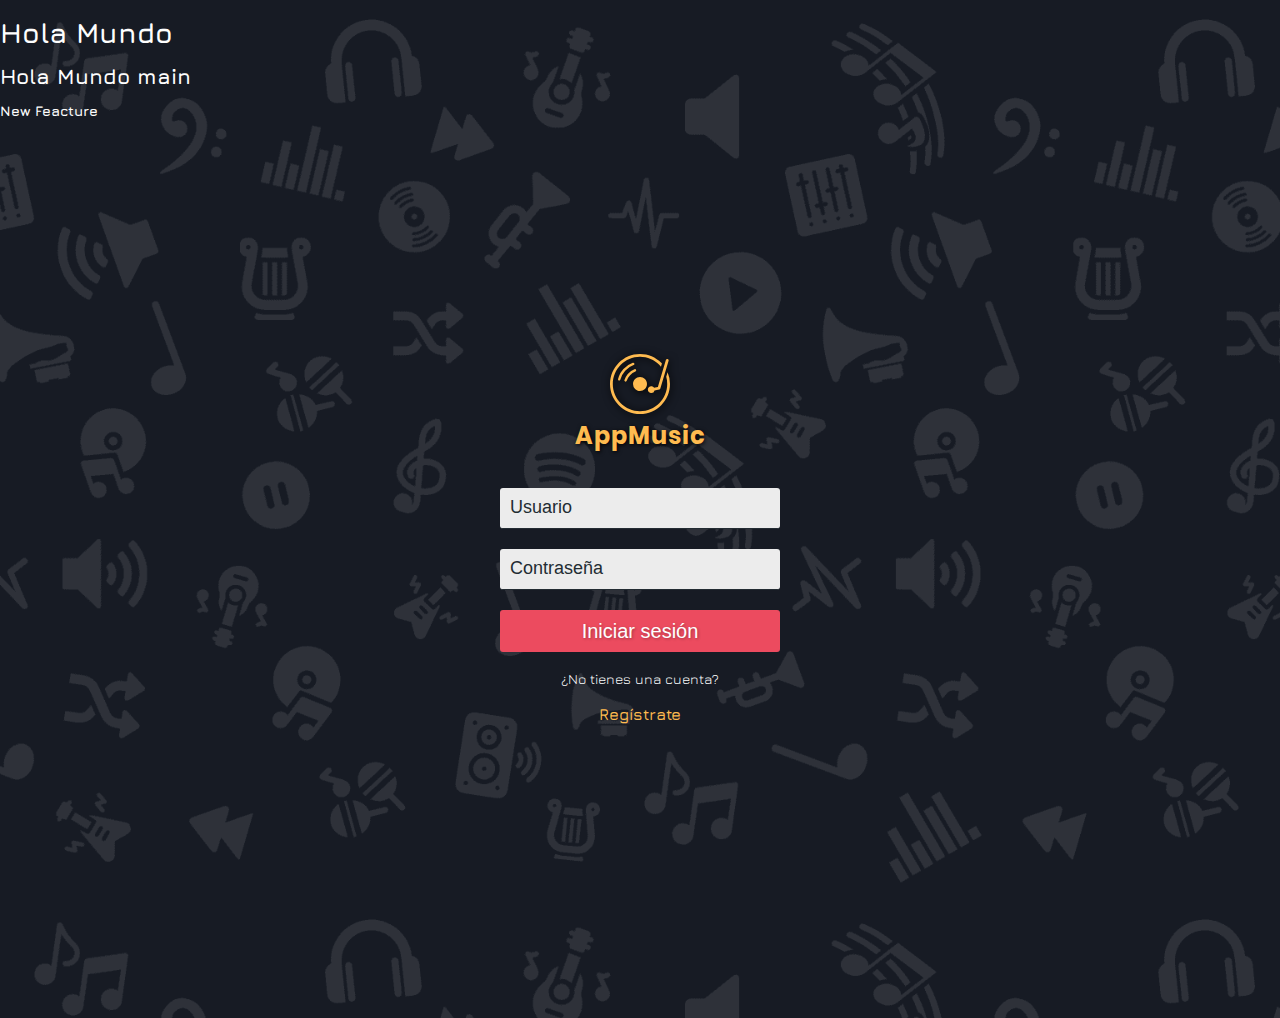
<file: index.html>
<!DOCTYPE html>
<html lang="es">
  <head>
    <meta charset="utf-8" />
    <meta name="viewport" content="width=device-width, initial-scale=1.0" />
    <title>AppMusic</title>
    <meta name="description" content="" />
    <link rel="icon" type="image/png" href="./assets/images/favicon.png" />
    <!-- build:css css/main.min.css -->
    <link rel="stylesheet" href="./css/main.css" />
    <!-- endbuild -->
    <script src="./js/global.js" defer></script>
    <script src="./js/login-user.js" defer></script>
    <script src="./js/create-user.js" defer></script>
    <script src="./js/set-vh.js" defer></script>
    <script src="./js/smooth-collapse.js" defer></script>
    <script src="./js/index.js" defer></script>
  </head>
  <body>
    <h1>Hola Mundo</h1>
    <h2>Hola Mundo main</h2>
    <h3>New Feacture</h3>
    <!-- login -->
    <section class="login">
      <div class="login__container">
        <div class="brand">
          <div class="brand__content"><span class="brand__title">AppMusic</span></div>
        </div>
        <form class="form" id="login" enctype="multipart/form-data">
          <div class="form__group">
            <label>
              <input type="text" name="user" placeholder="Usuario" required />
            </label>
          </div>
          <div class="form__group">
            <label>
              <input type="password" name="password" placeholder="Contraseña" required />
            </label>
          </div>
          <div class="form__group" data-state="collapsed">
            <label>
              <input
                id="inputEmail"
                type="email"
                name="email"
                placeholder="Correo electrónico"
              />
            </label>
          </div>
          <div class="form__group">
            <button
              class="form__button form__button--submit"
              id="btnSubmit"
              type="submit"
            >
              Iniciar sesión
            </button>
          </div>
          <div class="form__group" data-state="collapsed">
            <span class="form__text">¿Ya tienes una cuenta?</span>
          </div>
          <div class="form__group" data-state="collapsed">
            <span class="form__switch" data-trigger="collapse">Iniciar sesión</span>
          </div>
          <div class="form__group" data-state="expanded">
            <span class="form__text">¿No tienes una cuenta?</span>
          </div>
          <div class="form__group" data-state="expanded">
            <span class="form__switch" data-trigger="collapse">Regístrate</span>
          </div>
          <div class="form__group">
            <span class="form__text form__text--status" id="textStatus"></span>
          </div>
        </form>
      </div>
    </section>
  </body>
</html>
</file>
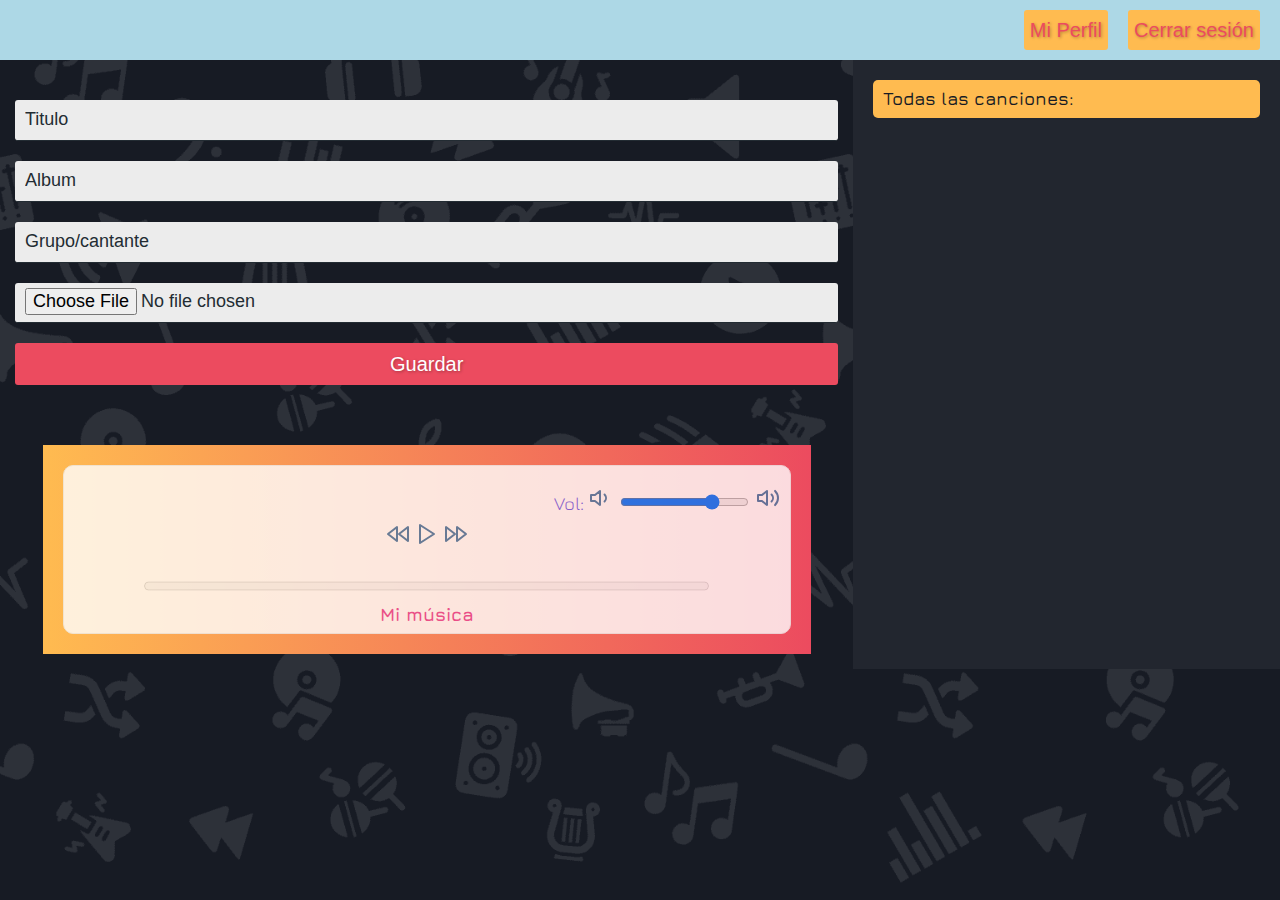
<file: admin/index.html>
<!DOCTYPE html>
<html lang="es">
  <head>
    <meta charset="utf-8" />
    <meta name="viewport" content="width=device-width, initial-scale=1.0" />
    <title>AppMusic</title>
    <meta name="description" content="" />
    <link rel="icon" type="image/png" href="../assets/images/favicon.png" />
    <!-- build:css ../css/main.min.css -->
    <link rel="stylesheet" href="../css/main.css" />
    <!-- endbuild -->
    <script src="../js/global.js" defer></script>
    <script src="../js/get-admin.js" defer></script>
    <script src="../js/set-vh.js" defer></script>
    <script src="../js/menu.js" defer></script>
    <script src="../js/player.js" defer></script>
    <script src="../js/admin.js" defer></script>
  </head>
  <body>
    <div style="background-color: lightblue; height: 60px; width: 100%; display: flex; justify-content: end; align-items: center;">
      <button onclick="backView()"
        class="form__button"
        style="line-height:normal; margin: 0px; margin-right: 20px; width: auto; height: 40px; background-color: #FFBB50; color: #EC4B5F;"
        id="btnCreateList">Mi Perfil</button>
      <button onclick="cerrarSesion()"
        class="form__button"
        style="line-height:normal; margin: 0px; margin-right: 20px; width: auto; height: 40px; background-color: #FFBB50; color: #EC4B5F;"
        id="btnCreateList">Cerrar sesión</button>
    </div>
    <!-- user -->
    <div class="wrapper">
      <div class="container fluid">
        <div class="row py-0">
          <div class="col-xs-12 col-md-8 no-gutter">
            <main>
              <!-- profile -->
              <section class="form" style="padding-left: 15px; padding-right: 15px;">
                <div class="form__group">
                    <label>
                      <input type="text" id="title" placeholder="Titulo" />
                    </label>
                </div>
                <div class="form__group">
                    <label>
                      <input type="text" id="album" placeholder="Album"  />
                    </label>
                </div>
                <div class="form__group">
                    <label>
                      <input type="text" id="group" placeholder="Grupo/cantante"  />
                    </label>
                </div>
                <div class="form__group">
                    <label>
                      <input type="file" id="file_song" accept="audio/*" onchange="controllerFileAudio(event)"/>
                    </label>
                </div>
                <button class="form__button" onclick="saveChangeSong()">
                    Guardar
                </button>
              </section>
              <section class="subbody">
                <div class="player">
                  <audio id="player" ontimeupdate="updateProgress();">
                    <source  id="source">	
                    Audio no soportado	
                  </audio>
                  
                  <div id="controls">
                    <div class="timer" id="timer">
                      &nbsp;
                    </div>
                    <div class="volumen">
                      Vol: 
                      <i><svg xmlns="http://www.w3.org/2000/svg" width="24" height="24" viewBox="0 0 24 24" fill="none" stroke="#4578a4" stroke-width="2" stroke-linecap="round" stroke-linejoin="round"><polygon points="11 5 6 9 2 9 2 15 6 15 11 19 11 5"></polygon><path d="M15.54 8.46a5 5 0 0 1 0 7.07"></path></svg></i> 
                      <input type="range" name="volumen" id="volumen" min="0" max="1" step="0.01" value="0.75"> 
                      <i><svg xmlns="http://www.w3.org/2000/svg" width="24" height="24" viewBox="0 0 24 24" fill="none" stroke="#4578a4" stroke-width="2" stroke-linecap="round" stroke-linejoin="round"><polygon points="11 5 6 9 2 9 2 15 6 15 11 19 11 5"></polygon><path d="M19.07 4.93a10 10 0 0 1 0 14.14M15.54 8.46a5 5 0 0 1 0 7.07"></path></svg></i>
                    </div>
                    
                    <i onclick="prevMusic();"><svg xmlns="http://www.w3.org/2000/svg" width="24" height="24" viewBox="0 0 24 24" fill="none" stroke="#4578a4" stroke-width="2" stroke-linecap="round" stroke-linejoin="round"><polygon points="11 19 2 12 11 5 11 19"></polygon><polygon points="22 19 13 12 22 5 22 19"></polygon></svg></i>
                    <i onclick="togglePlay();" id="iconPlay"><svg xmlns="http://www.w3.org/2000/svg" width="24" height="24" viewBox="0 0 24 24" fill="none" stroke="#4578a4" stroke-width="2" stroke-linecap="round" stroke-linejoin="round"><polygon points="5 3 19 12 5 21 5 3"></polygon></svg></i> 
                    <i onclick="nextMusic();"><svg xmlns="http://www.w3.org/2000/svg" width="24" height="24" viewBox="0 0 24 24" fill="none" stroke="#4578a4" stroke-width="2" stroke-linecap="round" stroke-linejoin="round"><polygon points="13 19 22 12 13 5 13 19"></polygon><polygon points="2 19 11 12 2 5 2 19"></polygon></svg></i>
                    <br>
                    <span id="currentPlay"></span><br>
                    <progress id="progress" value="0" max="100" ></progress>
                    <h3 class="h33">Mi música</h3>
                    <div id="playList"></div>
                    <div style="position: relative; bottom: 30px; right: 10px; color: #224891; float: right;">
                      <div style="display: flex; flex-direction: column;">
                        <strong id="USER__NAME" style="cursor: pointer;"></strong>
                        <strong id="LIST__NAME" style="cursor: pointer;"></strong>
                      </div>
                    </div>
                  </div>
                </div>
              </section>
            </main>
          </div>
          <!-- sidebar -->
          <div class="col-xs-12 col-md-4 no-gutter">
            <aside class="sidebar section">
              <div class="sidebar__container">
                <h3 class="list__title">Todas las canciones:</h3>
                <ul class="list list--filter" id="allList"></ul>
              </div>
            </aside>
          </div>
        </div>
      </div>
    </div>

    <div id="snackbar"></div>
    
  </body>
</html>
</file>
<file: css/main.css>
@charset "UTF-8";
/*!
 * Font Awesome Free 5.15.4 by @fontawesome - https://fontawesome.com
 * License - https://fontawesome.com/license/free (Icons: CC BY 4.0, Fonts: SIL OFL 1.1, Code: MIT License)
 */

.fas {
  -moz-osx-font-smoothing: grayscale;
  -webkit-font-smoothing: antialiased;
  display: inline-block;
  font-style: normal;
  font-variant: normal;
  text-rendering: auto;
  line-height: 1;
}

@-webkit-keyframes fa-spin {
  0% {
    transform: rotate(0deg);
  }
  100% {
    transform: rotate(360deg);
  }
}

@keyframes fa-spin {
  0% {
    transform: rotate(0deg);
  }
  100% {
    transform: rotate(360deg);
  }
}

/* Font Awesome uses the Unicode Private Use Area (PUA) to ensure screen
readers do not read off random characters that represent icons */

/*!
 * Font Awesome Free 5.15.4 by @fontawesome - https://fontawesome.com
 * License - https://fontawesome.com/license/free (Icons: CC BY 4.0, Fonts: SIL OFL 1.1, Code: MIT License)
 */
@font-face {
  font-family: 'Font Awesome 5 Free';
  font-style: normal;
  font-weight: 900;
  font-display: block;
  src: url("../assets/fonts/FontAwesome/fa-solid-900.eot");
  src: url("../assets/fonts/FontAwesome/fa-solid-900.eot?#iefix") format("embedded-opentype"), url("../assets/fonts/FontAwesome/fa-solid-900.woff2") format("woff2"), url("../assets/fonts/FontAwesome/fa-solid-900.woff") format("woff"), url("../assets/fonts/FontAwesome/fa-solid-900.ttf") format("truetype"), url("../assets/fonts/FontAwesome/fa-solid-900.svg#fontawesome") format("svg");
}


.fas {
  font-family: 'Font Awesome 5 Free';
  font-weight: 900;
}

/*!
 * Font Awesome Free 5.15.4 by @fontawesome - https://fontawesome.com
 * License - https://fontawesome.com/license/free (Icons: CC BY 4.0, Fonts: SIL OFL 1.1, Code: MIT License)
 */
@font-face {
  font-family: 'Font Awesome 5 Brands';
  font-style: normal;
  font-weight: 400;
  font-display: block;
  src: url("../assets/fonts/FontAwesome/fa-brands-400.eot");
  src: url("../assets/fonts/FontAwesome/fa-brands-400.eot?#iefix") format("embedded-opentype"), url("../assets/fonts/FontAwesome/fa-brands-400.woff2") format("woff2"), url("../assets/fonts/FontAwesome/fa-brands-400.woff") format("woff"), url("../assets/fonts/FontAwesome/fa-brands-400.ttf") format("truetype"), url("../assets/fonts/FontAwesome/fa-brands-400.svg#fontawesome") format("svg");
}

html, body, span, object, h3, p, a, menu, var, i, ul, li, form, img, nav, aside, label, section, mark, header {
  margin: 0;
  padding: 0;
  border: 0;
  font-size: 100%;
  vertical-align: baseline;
}

 aside, header, menu, nav,
section {
  display: block;
}

button {
  background-color: transparent;
  outline: none;
  border: 0;
  cursor: pointer;
}

a {
  text-decoration: none;
}

:root {
  --vh: 1vh;
}

html {
  box-sizing: border-box;
  height: 100%;
}

*, *::before, *::after {
  box-sizing: inherit;
}

input:focus, textarea:focus {
  outline: none;
}

body {
  overflow-x: hidden;
  position: relative;
  margin: auto;
  background-color: #171B24;
  background-image: url("../assets/images/pattern.png");
  background-size: cover;
  color: #FEFEFE;
  font-family: "Jura", sans-serif;
  font-size: 14px;
  font-weight: 400;
  line-height: 1;
}

body .py-0 {
  padding-top: 0;
  padding-bottom: 0;
}

.section {
  padding: 20px;
  background-color: #171B24;
}

.freeze {
  overflow: hidden;
}

.freeze::before {
  background-color: rgba(0, 0, 0, 0.3);
  z-index: 99;
}

 .title {
  margin-bottom: 30px;
  font-size: 36px;
  font-weight: 700;
  line-height: 1.2;
}

@media only screen and (min-width: 768px) {
   .title {
    font-size: 48px;
  }
}

 .text, p {
  margin-bottom: 30px;
  line-height: 1.4;
}

@font-face {
  font-family: "Poppins";
  font-style: normal;
  font-weight: 300;
  font-display: swap;
  src: url("../assets/fonts/Poppins/Poppins-Light.eot?") format("eot"), url("../assets/fonts/Poppins/Poppins-Light.woff2") format("woff2"), url("../assets/fonts/Poppins/Poppins-Light.woff") format("woff"), url("../assets/fonts/Poppins/Poppins-Light.ttf") format("truetype"), url("../assets/fonts/Poppins/Poppins-Light.svg#Poppins") format("svg");
}

@font-face {
  font-family: "Poppins";
  font-style: italic;
  font-weight: 300;
  font-display: swap;
  src: url("../assets/fonts/Poppins/Poppins-Light-Italic.eot?") format("eot"), url("../assets/fonts/Poppins/Poppins-Light-Italic.woff2") format("woff2"), url("../assets/fonts/Poppins/Poppins-Light-Italic.woff") format("woff"), url("../assets/fonts/Poppins/Poppins-Light-Italic.ttf") format("truetype"), url("../assets/fonts/Poppins/Poppins-Light-Italic.svg#Poppins") format("svg");
}

@font-face {
  font-family: "Poppins";
  font-style: normal;
  font-weight: 400;
  font-display: swap;
  src: url("../assets/fonts/Poppins/Poppins-Regular.eot?") format("eot"), url("../assets/fonts/Poppins/Poppins-Regular.woff2") format("woff2"), url("../assets/fonts/Poppins/Poppins-Regular.woff") format("woff"), url("../assets/fonts/Poppins/Poppins-Regular.ttf") format("truetype"), url("../assets/fonts/Poppins/Poppins-Regular.svg#Poppins") format("svg");
}

@font-face {
  font-family: "Poppins";
  font-style: italic;
  font-weight: 400;
  font-display: swap;
  src: url("../assets/fonts/Poppins/Poppins-Regular-Italic.eot?") format("eot"), url("../assets/fonts/Poppins/Poppins-Regular-Italic.woff2") format("woff2"), url("../assets/fonts/Poppins/Poppins-Regular-Italic.woff") format("woff"), url("../assets/fonts/Poppins/Poppins-Regular-Italic.ttf") format("truetype"), url("../assets/fonts/Poppins/Poppins-Regular-Italic.svg#Poppins") format("svg");
}

@font-face {
  font-family: "Poppins";
  font-style: normal;
  font-weight: 500;
  font-display: swap;
  src: url("../assets/fonts/Poppins/Poppins-Medium.eot?") format("eot"), url("../assets/fonts/Poppins/Poppins-Medium.woff2") format("woff2"), url("../assets/fonts/Poppins/Poppins-Medium.woff") format("woff"), url("../assets/fonts/Poppins/Poppins-Medium.ttf") format("truetype"), url("../assets/fonts/Poppins/Poppins-Medium.svg#Poppins") format("svg");
}

@font-face {
  font-family: "Poppins";
  font-style: italic;
  font-weight: 500;
  font-display: swap;
  src: url("../assets/fonts/Poppins/Poppins-Medium-Italic.eot?") format("eot"), url("../assets/fonts/Poppins/Poppins-Medium-Italic.woff2") format("woff2"), url("../assets/fonts/Poppins/Poppins-Medium-Italic.woff") format("woff"), url("../assets/fonts/Poppins/Poppins-Medium-Italic.ttf") format("truetype"), url("../assets/fonts/Poppins/Poppins-Medium-Italic.svg#Poppins") format("svg");
}

@font-face {
  font-family: "Poppins";
  font-style: normal;
  font-weight: 600;
  font-display: swap;
  src: url("../assets/fonts/Poppins/Poppins-SemiBold.eot?") format("eot"), url("../assets/fonts/Poppins/Poppins-SemiBold.woff2") format("woff2"), url("../assets/fonts/Poppins/Poppins-SemiBold.woff") format("woff"), url("../assets/fonts/Poppins/Poppins-SemiBold.ttf") format("truetype"), url("../assets/fonts/Poppins/Poppins-SemiBold.svg#Poppins") format("svg");
}

@font-face {
  font-family: "Poppins";
  font-style: normal;
  font-weight: 700;
  font-display: swap;
  src: url("../assets/fonts/Poppins/Poppins-Bold.eot?") format("eot"), url("../assets/fonts/Poppins/Poppins-Bold.woff2") format("woff2"), url("../assets/fonts/Poppins/Poppins-Bold.woff") format("woff"), url("../assets/fonts/Poppins/Poppins-Bold.ttf") format("truetype"), url("../assets/fonts/Poppins/Poppins-Bold.svg#Poppins") format("svg");
}

@font-face {
  font-family: "Poppins";
  font-style: italic;
  font-weight: 700;
  font-display: swap;
  src: url("../assets/fonts/Poppins/Poppins-Bold-Italic.eot?") format("eot"), url("../assets/fonts/Poppins/Poppins-Bold-Italic.woff2") format("woff2"), url("../assets/fonts/Poppins/Poppins-Bold-Italic.woff") format("woff"), url("../assets/fonts/Poppins/Poppins-Bold-Italic.ttf") format("truetype"), url("../assets/fonts/Poppins/Poppins-Bold-Italic.svg#Poppins") format("svg");
}

@font-face {
  font-family: "Poppins";
  font-style: normal;
  font-weight: 800;
  font-display: swap;
  src: url("../assets/fonts/Poppins/Poppins-ExtraBold.eot?") format("eot"), url("../assets/fonts/Poppins/Poppins-ExtraBold.woff2") format("woff2"), url("../assets/fonts/Poppins/Poppins-ExtraBold.woff") format("woff"), url("../assets/fonts/Poppins/Poppins-ExtraBold.ttf") format("truetype"), url("../assets/fonts/Poppins/Poppins-ExtraBold.svg#Poppins") format("svg");
}

@font-face {
  font-family: "Poppins";
  font-style: italic;
  font-weight: 800;
  font-display: swap;
  src: url("../assets/fonts/Poppins/Poppins-ExtraBold-Italic.eot?") format("eot"), url("../assets/fonts/Poppins/Poppins-ExtraBold-Italic.woff2") format("woff2"), url("../assets/fonts/Poppins/Poppins-ExtraBold-Italic.woff") format("woff"), url("../assets/fonts/Poppins/Poppins-ExtraBold-Italic.ttf") format("truetype"), url("../assets/fonts/Poppins/Poppins-ExtraBold-Italic.svg#Poppins") format("svg");
}

@font-face {
  font-family: "Poppins";
  font-style: normal;
  font-weight: 900;
  font-display: swap;
  src: url("../assets/fonts/Poppins/Poppins-Black.eot?") format("eot"), url("../assets/fonts/Poppins/Poppins-Black.woff2") format("woff2"), url("../assets/fonts/Poppins/Poppins-Black.woff") format("woff"), url("../assets/fonts/Poppins/Poppins-Black.ttf") format("truetype"), url("../assets/fonts/Poppins/Poppins-Black.svg#Poppins") format("svg");
}

@font-face {
  font-family: "Jura";
  font-style: normal;
  font-weight: 300;
  font-display: swap;
  src: url("../assets/fonts/Jura/Jura-Light.ttf") format("truetype");
}

@font-face {
  font-family: "Jura";
  font-style: normal;
  font-weight: 400;
  font-display: swap;
  src: url("../assets/fonts/Jura/Jura-Regular.ttf") format("truetype");
}

@font-face {
  font-family: "Jura";
  font-style: normal;
  font-weight: 500;
  font-display: swap;
  src: url("../assets/fonts/Jura/Jura-Medium.ttf") format("truetype");
}

@font-face {
  font-family: "Jura";
  font-style: normal;
  font-weight: 600;
  font-display: swap;
  src: url("../assets/fonts/Jura/Jura-SemiBold.ttf") format("truetype");
}

@font-face {
  font-family: "Jura";
  font-style: normal;
  font-weight: 700;
  font-display: swap;
  src: url("../assets/fonts/Jura/Jura-Bold.ttf") format("truetype");
}

@-webkit-keyframes fadefromnone {
  0% {
    display: none;
    opacity: 0;
  }
  1% {
    display: block;
    opacity: 0;
  }
  100% {
    display: block;
    opacity: 1;
  }
}

@keyframes fadefromnone {
  0% {
    display: none;
    opacity: 0;
  }
  1% {
    display: block;
    opacity: 0;
  }
  100% {
    display: block;
    opacity: 1;
  }
}

@-webkit-keyframes lighthouse {
  0%, 100% {
    opacity: 0;
  }
  50% {
    opacity: 1;
  }
}

@keyframes lighthouse {
  0%, 100% {
    opacity: 0;
  }
  50% {
    opacity: 1;
  }
}

@-webkit-keyframes ring {
  0% {
    transform: rotate(0);
  }
  10% {
    transform: rotate(-25deg);
  }
  20% {
    transform: rotate(25deg);
  }
  30% {
    transform: rotate(-25deg);
  }
  40% {
    transform: rotate(25deg);
  }
  50% {
    transform: rotate(0);
  }
  100% {
    transform: rotate(0);
  }
}

@keyframes ring {
  0% {
    transform: rotate(0);
  }
  10% {
    transform: rotate(-25deg);
  }
  20% {
    transform: rotate(25deg);
  }
  30% {
    transform: rotate(-25deg);
  }
  40% {
    transform: rotate(25deg);
  }
  50% {
    transform: rotate(0);
  }
  100% {
    transform: rotate(0);
  }
}

@-webkit-keyframes move-down {
  0% {
    opacity: 0;
    transform: translateY(-10px);
  }
  50% {
    opacity: 1;
  }
  100% {
    opacity: 0;
    transform: translateY(10px);
  }
}

@keyframes move-down {
  0% {
    opacity: 0;
    transform: translateY(-10px);
  }
  50% {
    opacity: 1;
  }
  100% {
    opacity: 0;
    transform: translateY(10px);
  }
}

/*
 * Originally authored by José Jesús Ochoa Torres
 * https://github.com/JoseJesusOchoaTorres/grid-system-example
 * ------------------------------------------------------------
 * To simulate or integrate on other classes a System Grid
 */
.wrapper {
  position: relative;
  margin: 0 auto;
  width: 100%;
}

.container {
  position: relative;
  margin: 0 auto;
  width: 100%;
  height: 100%;
}

@media only screen and (min-width: 768px) {
  .container {
    max-width: 720px;
  }
}

@media only screen and (min-width: 1024px) {
  .container {
    max-width: 960px;
  }
}

@media only screen and (min-width: 1280px) {
  .container {
    max-width: 1024px;
  }
}

@media only screen and (min-width: 1366px) {
  .container {
    max-width: 1280px;
  }
}

.fluid.container {
  max-width: 100%;
}

.row {
  display: flex;
  flex-wrap: wrap;
  padding: 60px 0;
  height: 100%;
}

.no-gutter.row {
  margin: 0 -40px;
}

@media only screen and (min-width: 1280px) {
  .no-gutter.row .no-gutter.row [class^=col-] {
    padding: 0;
  }
}
[class^=col-] {
  padding: 0 40px;
}

.no-gutter[class^=col-] {
  padding: 0;
}

.col-xs-12 {
  flex: 0 0 100%;
  max-width: 100%;
}

@media only screen and (min-width: 1024px) {
  .col-md-4 {
    flex: 0 0 33.33333%;
    max-width: 33.33333%;
  }
  .col-md-8 {
    flex: 0 0 66.66667%;
    max-width: 66.66667%;
  }
}

.login {
  height: 100vh;
  height: calc(var(--vh, 1vh) * 100);
  display: flex;
  justify-content: center;
  align-items: center;
}

.login__container {
  display: flex;
  flex-flow: column nowrap;
  justify-content: center;
  align-items: center;
  height: 100%;
  width: 100%;
}

@media only screen and (min-width: 768px) {
  .login__container {
    width: inherit;
  }
}

.profile {
  width: 100%;
  background-color: transparent;
}

.profile__container {
  display: grid;
  grid-template-columns: 150px 1fr;
  grid-template-areas: 'image info';
}

.profile__img {
  grid-area: image;
  overflow: hidden;
  width: 150px;
  height: 150px;
}

.profile__img img {
  border: 6px solid #EC4B5F;
  border-radius: 50%;
  -o-object-fit: cover;
  object-fit: cover;
  width: 100%;
  height: 100%;
}

.profile__info {
  grid-area: info;
  padding: 10px;
  display: flex;
  flex-flow: column nowrap;
}

.profile__name {
  margin-bottom: 20px;
  overflow: hidden;
  display: -webkit-box;
  -webkit-line-clamp: 1;
  -webkit-box-orient: vertical;
  color: #FFBB50;
  font-size: 32px;
  font-weight: 700;
  letter-spacing: 1px;
}

.profile__bio {
  overflow: hidden;
  display: -webkit-box;
  -webkit-line-clamp: 4;
  -webkit-box-orient: vertical;
  color: #FEFEFE;
  font-weight: 600;
  line-height: 1.2;
}

.sidebar {
  position: relative;
  width: 100%;
  height: 100%;
}

.sidebar::before {
  position: absolute;
  content: '';
  top: 0;
  left: 0;
  width: 100%;
  height: 100%;
  background-color: #FEFEFE;
  opacity: 0.05;
}

.sidebar__container {
  position: relative;
}

.header {
  z-index: 99;
  position: absolute;
  width: 100%;
}

.header__content {
  position: relative;
  margin: auto;
  display: flex;
  justify-content: space-between;
  width: 100%;
  height: 100px;
}

.form {
  position: relative;
  margin: 40px 0;
  display: flex;
  flex-flow: column nowrap;
  align-items: center;
  color: #FEFEFE;
}

.form__group {
  display: flex;
  flex-flow: column nowrap;
  width: 100%;
}

.form__group:last-child {
  margin-bottom: 0;
}

.form label {
  font-size: 16px;
  font-weight: 500;
}

@media only screen and (min-width: 768px) {
  .form label {
    font-size: 18px;
    text-shadow: none;
  }
}

.form label a {
  color: #FFBB50;
}

.form label a:hover {
  color: #FFBB50;
}

.form input, .form textarea {
  margin-bottom: 20px;
  border-radius: 3px;
  padding-left: 10px;
  min-width: 280px;
  width: 100%;
  background-color: #ECECEC;
  color: #232C33;
  font-family: "Open Sans", sans-serif;
  font-size: 18px;
  font-weight: 500;
}

@media only screen and (min-width: 1366px) {
  .form input, .form textarea {
    font-size: 18px;
    text-shadow: none;
  }
}

.form input::-webkit-input-placeholder, .form textarea::-webkit-input-placeholder {
  background-color: #ECECEC;
  color: #232C33;
  font-family: "Open Sans", sans-serif;
  font-size: 18px;
  font-weight: 500;
}

@media only screen and (min-width: 1366px) {
  .form input::-webkit-input-placeholder, .form textarea::-webkit-input-placeholder {
    font-size: 18px;
    text-shadow: none;
  }
}

.form input:-moz-placeholder, .form textarea:-moz-placeholder {
  background-color: #ECECEC;
  color: #232C33;
  font-family: "Open Sans", sans-serif;
  font-size: 18px;
  font-weight: 500;
}

@media only screen and (min-width: 1366px) {
  .form input:-moz-placeholder, .form textarea:-moz-placeholder {
    font-size: 18px;
    text-shadow: none;
  }
}

.form input::-moz-placeholder, .form textarea::-moz-placeholder {
  background-color: #ECECEC;
  color: #232C33;
  font-family: "Open Sans", sans-serif;
  font-size: 18px;
  font-weight: 500;
}

@media only screen and (min-width: 1366px) {
  .form input::-moz-placeholder, .form textarea::-moz-placeholder {
    font-size: 18px;
    text-shadow: none;
  }
}

.form input::-ms-input-placeholder, .form textarea::-ms-input-placeholder {
  background-color: #ECECEC;
  color: #232C33;
  font-family: "Open Sans", sans-serif;
  font-size: 18px;
  font-weight: 500;
}

@media only screen and (min-width: 1366px) {
  .form input::-ms-input-placeholder, .form textarea::-ms-input-placeholder {
    font-size: 18px;
    text-shadow: none;
  }
}

.form input {
  border: none;
  border-bottom: 1px solid #232C33;
  padding-bottom: 3px;
  line-height: 2;
}

.form__text, .form__switch {
  -webkit-user-select: none;
  -moz-user-select: none;
  -ms-user-select: none;
  user-select: none;
  margin: 0 auto 20px;
  text-align: center;
}

.form__text--status {
  display: none;
  opacity: 0;
  font-weight: 600;
}

.form__text--error {
  color: #EC4B5F;
}

.form__text--success {
  color: #FFBB50;
}

.form__text.show {
  -webkit-animation: fadefromnone 0.4s linear forwards;
  animation: fadefromnone 0.4s linear forwards;
  display: block;
}

.form__switch {
  cursor: pointer;
  color: #FFBB50;
  font-size: 16px;
  font-weight: 600;
}

.form__button {
  margin-bottom: 20px;
  border-radius: 3px;
  width: 100%;
  background-color: #EC4B5F;
  color: #FEFEFE;
  font-size: 20px;
  line-height: 2;
  text-shadow: 1px 1px 3px rgba(0, 0, 0, 0.3);
}

.form [data-state] {
  overflow: hidden;
  height: auto;
}

.form [data-state='collapsed'] {
  height: 0;
}

.form [data-state='expanded'] {
  display: auto;
  height: auto;
}

@media only screen and (min-width: 768px) {
  .text {
    -moz-column-count: 2;
    column-count: 2;
    -moz-column-gap: 40px;
    column-gap: 40px;
  }
}

.text p {
  margin-bottom: 30px;
}

.brand {
  position: relative;
  display: flex;
  flex-flow: column nowrap;
  align-items: center;
}

.brand::before {
  margin-bottom: 10px;
  content: '';
  width: 60px;
  height: 60px;
  background-image: url("../assets/images/logo.svg");
  background-repeat: no-repeat;
  background-size: 60px;
  filter: drop-shadow(1px 1px 4px #000000);
}

.brand__content {
  display: flex;
  flex-flow: column nowrap;
  align-items: center;
}

.brand__title {
  color: #FFBB50;
  font-family: "Poppins", sans-serif;
  font-size: 24px;
  font-weight: 700;
  line-height: 1;
  letter-spacing: 1px;
  text-shadow: 1px 1px 4px #000000;
}

.list {
  margin-bottom: 10px;
  overflow-y: auto;
}

.list::-webkit-scrollbar-track {
  box-shadow: inset 0 0 6px rgba(0, 0, 0, 0.3);
  border-radius: 10px;
  background-color: #FEFEFE;
}

.list::-webkit-scrollbar {
  width: 7px;
}

.list::-webkit-scrollbar-thumb {
  border-radius: 8px;
  box-shadow: inset 0 0 6px rgba(0, 0, 0, 0.3);
  background-color: #FFBB50;
}

.list--sidebar {
  min-height: 72px;
  max-height: 350px;
}

.list--filter {
  max-height: 395px;
}

.list--filter .list__child {
  background-color: rgba(254, 254, 254, 0.05);
}

.list__child {
  list-style-type: none;
  margin-bottom: 7px;
  border-radius: 5px;
  padding: 10px;
  background-color: #171B24;
  color: #FEFEFE;
}

.list__title {
  margin-bottom: 7px;
  border-radius: 5px;
  padding: 10px;
  background-color: #FFBB50;
  color: #171B24;
  font-size: 18px;
  font-weight: 600;
}

.list__metadata {
  line-height: 1.4;
}

.list__metadata span {
  color: #FFBB50;
  font-weight: 700;
}

.menu {
  position: relative;
  right: 40px;
}

@media only screen and (min-width: 768px) {
  .menu {
    right: 0;
  }
}

.menu__nav {
  position: fixed;
  top: 0;
  left: -100%;
  padding-top: 100px;
  background-color: #171B24;
  width: 100%;
  height: 100vh;
  height: calc(var(--vh, 1vh) * 100);
  transition: left 0.6s ease-in-out;
  overflow-x: hidden;
  z-index: 100;
}

@media only screen and (min-width: 1280px) {
  .menu__nav {
    border-bottom: none;
    position: relative;
    left: 0;
    display: flex;
    justify-content: flex-end;
    align-items: center;
    padding: 0;
    height: 100%;
    background: transparent;
  }
}

.menu__nav--expanded {
  left: 0;
}

.menu__link {
  position: relative;
  border-bottom: 2px dashed #FEFEFE;
  margin-left: 40px;
  margin-right: 40px;
  padding: 25px 0;
  display: flex;
  align-items: center;
  color: #FEFEFE;
  font-family: "Roboto", sans-serif;
  font-size: 24px;
  font-weight: 500;
  line-height: 1;
  letter-spacing: 1px;
  text-decoration: none;
}

@media only screen and (min-width: 768px) {
  .menu__link {
    padding: 2% 6%;
  }
}

@media only screen and (min-width: 1280px) {
  .menu__link {
    margin-right: 15px;
    border-bottom: none;
    padding: 0;
    height: 100%;
    color: #FEFEFE;
    font-size: 16px;
    font-weight: 400;
    text-transform: unset;
    box-shadow: none;
    z-index: 1;
  }
}

.menu__link:first-child {
  border-top: 2px solid #FFBB50;
}

@media only screen and (min-width: 1280px) {
  .menu__link:first-child {
    border-top: 0;
  }
}

@media only screen and (min-width: 1280px) {
  .menu__link:last-child {
    margin-right: 0;
  }
}

.menu__link:hover {
  color: #FEFEFE;
}

@media only screen and (min-width: 1280px) {
  .menu__link:hover {
    color: #FEFEFE;
  }
}

.menu__btn {
  position: absolute;
  top: 50%;
  transform: translateY(-50%);
  right: 0;
  width: 32px;
  height: 32px;
  cursor: pointer;
  -webkit-user-select: none;
  -moz-user-select: none;
  -ms-user-select: none;
  user-select: none;
  z-index: 101;
}

@media only screen and (min-width: 1280px) {
  .menu__btn {
    display: none;
  }
}

.menu__btn--active .menu__shape {
  right: 5px;
  width: 25px;
  background: transparent;
}

.menu__btn--active .menu__shape::before {
  top: 0;
  width: 25px;
  transform: rotate(-45deg);
}

.menu__btn--active .menu__shape::after {
  top: 0;
  width: 25px;
  transform: rotate(45deg);
}

.menu__shape {
  position: absolute;
  top: 50%;
  transform: translateY(-50%);
  right: 0;
  width: 32px;
  height: 4px;
  background-color: #FEFEFE;
  transition: all 0.3s ease-out;
}

.menu__shape::before, .menu__shape::after {
  position: absolute;
  content: "";
  width: 32px;
  height: 4px;
  background-color: #FEFEFE;
  transition: all 0.3s ease-out;
}

.menu__shape::before {
  top: 9px;
  right: 0;
}

.menu__shape::after {
  top: -9px;
  right: 0;
}












/* The snackbar - position it at the bottom and in the middle of the screen */
#snackbar {
  visibility: hidden; /* Hidden by default. Visible on click */
  width: 90%; /* Set a default minimum width */
  /*margin-left: -125px;  Divide value of min-width by 2 */
  background-color: rgb(219, 117, 117); /* Black background color */
  color: #fff; /* White text color */
  text-align: center; /* Centered text */
  border-radius: 2px; /* Rounded borders */
  padding: 16px; /* Padding */
  position: fixed; /* Sit on top of the screen */
  z-index: 1; /* Add a z-index if needed */
  left: 5%; /* Center the snackbar */
  bottom: 10px; /* 30px from the bottom */
}

/* Show the snackbar when clicking on a button (class added with JavaScript) */
#snackbar.show {
  visibility: visible; /* Show the snackbar */
  /* Add animation: Take 0.5 seconds to fade in and out the snackbar.
  However, delay the fade out process for 2.5 seconds */
  -webkit-animation: fadein 0.5s, fadeout 0.5s 2.5s;
  animation: fadein 0.5s, fadeout 0.5s 2.5s;
}

/* Animations to fade the snackbar in and out */
@-webkit-keyframes fadein {
  from {bottom: 0; opacity: 0;}
  to {bottom: 10px; opacity: 1;}
}

@keyframes fadein {
  from {bottom: 0; opacity: 0;}
  to {bottom: 10px; opacity: 1;}
}

@-webkit-keyframes fadeout {
  from {bottom: 10px; opacity: 1;}
  to {bottom: 0; opacity: 0;}
}

@keyframes fadeout {
  from {bottom: 10px; opacity: 1;}
  to {bottom: 0; opacity: 0;}
}



.subbody{
	background: linear-gradient(to right, #FFBB50 , #EC4B5F);
	/* font-family: 'Lato', sans-serif; */
	font-size: 1.3em;
	width: 90%;
	margin: 15px auto;
	padding: 20px;
	text-align: center;
	/* min-height: 50vh; */
}
#playList{
	background: white;
	border-radius: 10px;
	text-align: left;
	opacity: 0.8;
	color: #e84393;
	
}
 li.list-song{
	padding: 10px;
}
li.list-song:hover, svg:hover {
	cursor: pointer;
	color: #e84393;
}
li.list-song.active{
	color: #6c5ce7;
}
#controls{
	border: 1px #eee solid;
	border-radius: 10px;
	padding: 10px;
	background: white;
	opacity: 0.8
}
 
svg{
	color: #6c5ce7
}
 
progress{
	width: 80%;
	margin: 10px;
	opacity: 0.5;
 
}
 
.timer{
	width:50%;
	position: relative;
	top:10px;
	left:0px;
	text-align:left;
	float:left;
	color: #6c5ce7;
}
.volumen{
	width:50%;
	position: relative;
	top:10px;
	right:0px;
	text-align:right;
	float:left;
	color: #6c5ce7;
	margin-bottom:20px;
}
#currentPlay{
	color: #6c5ce7
}
.h33{
	color: #e84393;
	margin:0px;
}

.icon-play{
  background-image: url("https://rafaelbastidas.com/apis/api-music/media/icon-play.svg");
}
</file>
